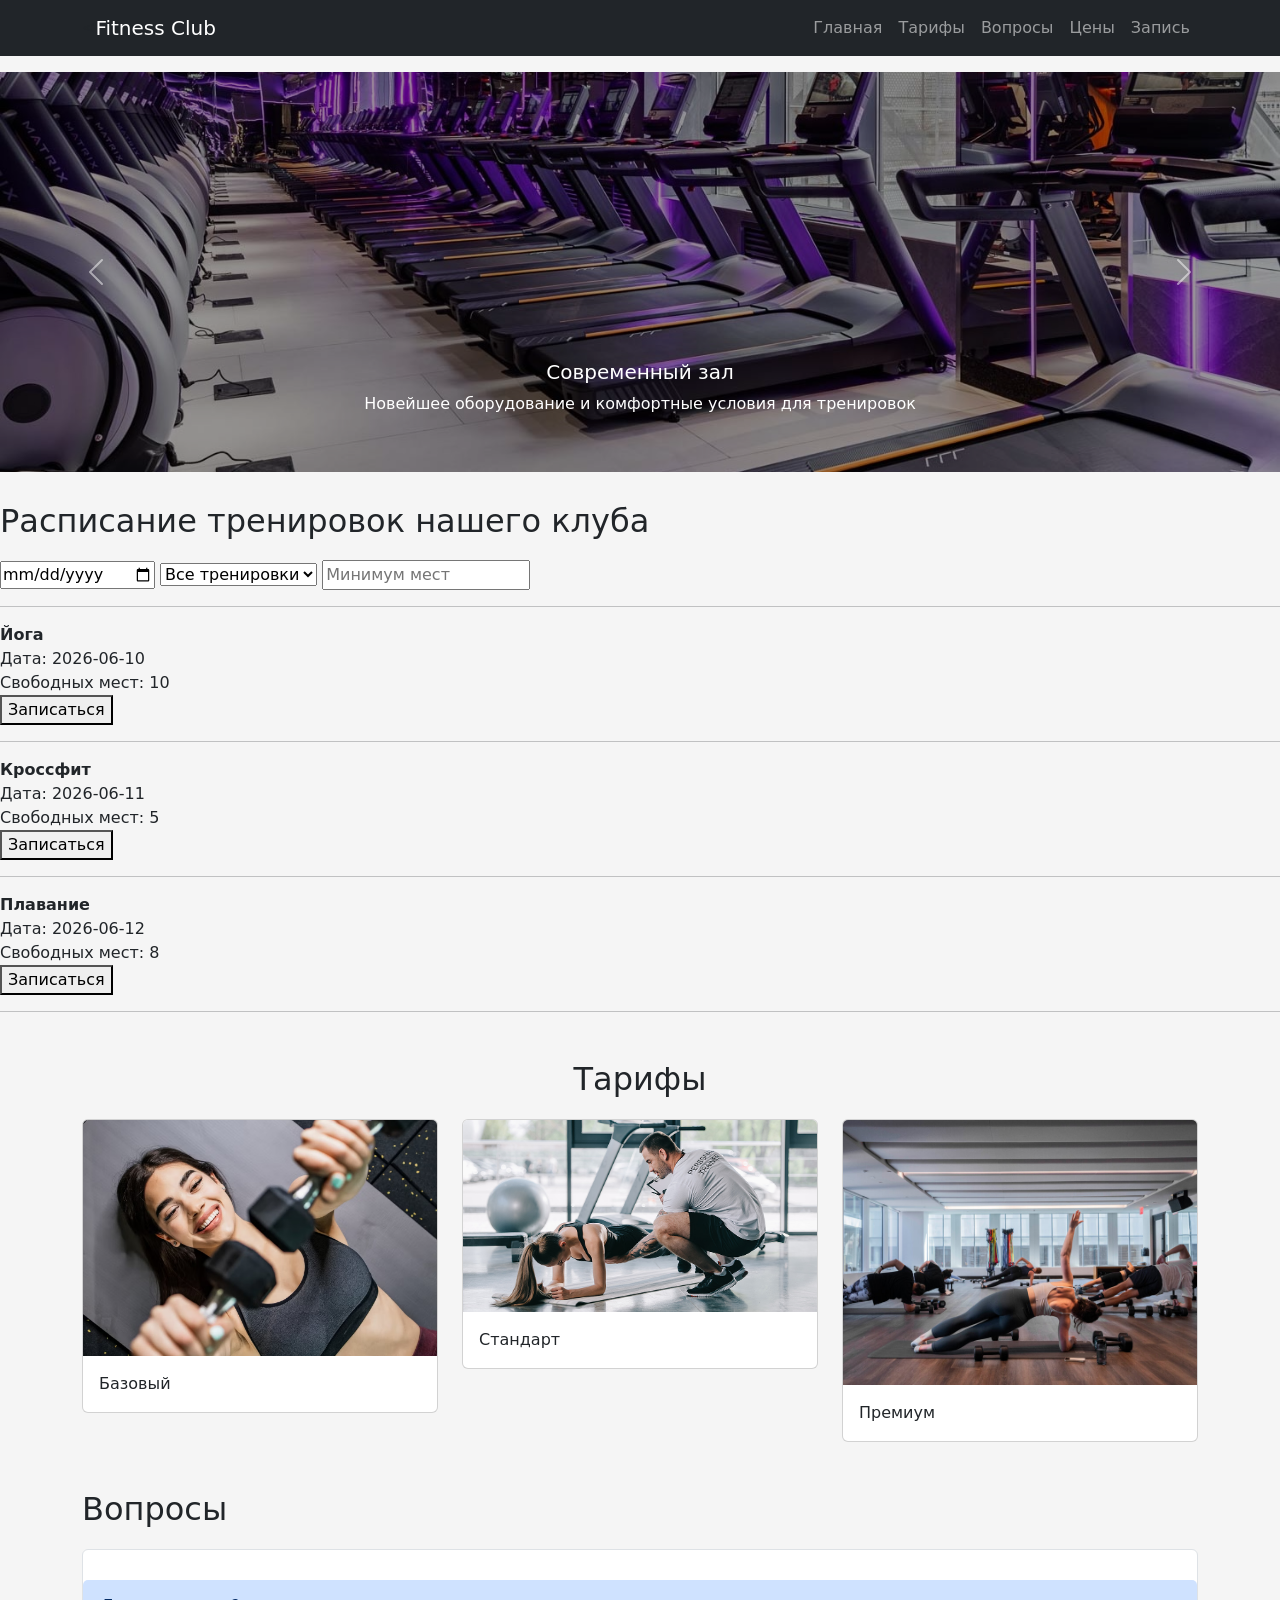
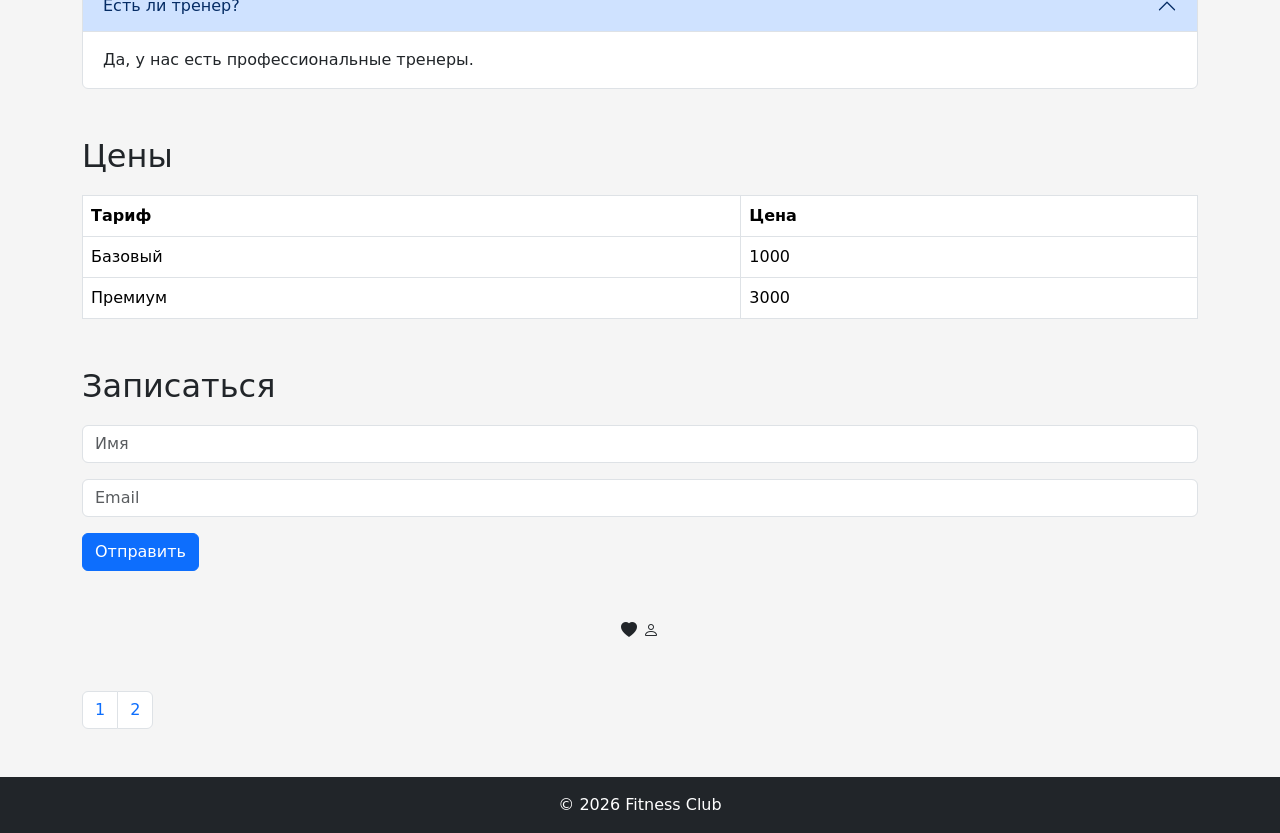
<file: index.html>
<!DOCTYPE html>
<html lang="ru">
<head>
  <meta charset="UTF-8">
  <meta name="viewport" content="width=device-width, initial-scale=1.0">
  <title>Fitness Club — Фитнес-клуб КОММИТ1</title>
  <link href="https://cdn.jsdelivr.net/npm/bootstrap@5.3.0/dist/css/bootstrap.min.css" rel="stylesheet">
  <link rel="stylesheet" href="style.css">
  <link href="https://cdn.jsdelivr.net/npm/bootstrap-icons@1.10.5/font/bootstrap-icons.css" rel="stylesheet">
</head>
<body>

<!-- НАВИГАЦИЯ -->
<nav class="navbar navbar-expand-lg navbar-dark bg-dark">
  <div class="container">
    <<a class="navbar-brand" href="#">Fitness Club</a>

    <!-- Бургер кнопка -->
    <button class="navbar-toggler" type="button" data-bs-toggle="collapse" data-bs-target="#navbarNav">
      <span class="navbar-toggler-icon"></span>
    </button>

    <div class="collapse navbar-collapse" id="navbarNav">
      <ul class="navbar-nav ms-auto">
        <li class="nav-item"><a class="nav-link" href="#carouselExample">Главная</a></li>
        <li class="nav-item"><a class="nav-link" href="#tariffs">Тарифы</a></li>
        <li class="nav-item"><a class="nav-link" href="#faq">Вопросы</a></li>
        <li class="nav-item"><a class="nav-link" href="#prices">Цены</a></li>
        <li class="nav-item"><a class="nav-link" href="#form">Запись</a></li>
      </ul>
    </div>
  </div>
</nav>
</nav>
<!-- КАРУСЕЛЬ -->
<div id="carouselExample" class="carousel slide mt-3" data-bs-ride="carousel">
  <div class="carousel-inner">

    <div class="carousel-item active position-relative">
      <img src="images/gym.jpg" class="d-block w-100" style="height:400px; object-fit:cover; filter:brightness(60%);">
      <div class="carousel-caption d-block">
        <h5>Современный зал</h5>
        <p>Новейшее оборудование и комфортные условия для тренировок</p>
      </div>
    </div>

    <div class="carousel-item position-relative">
      <img src="images/spa.jpg" class="d-block w-100" style="height:400px; object-fit:cover; filter:brightness(60%);">
      <div class="carousel-caption d-block">
        <h5>SPA зона</h5>
        <p>Сауна, массаж и полное расслабление после тренировок</p>
      </div>
    </div>

  </div>
  <button class="carousel-control-prev" type="button" data-bs-target="#carouselExample" data-bs-slide="prev">
    <span class="carousel-control-prev-icon"></span>
  </button>

  <button class="carousel-control-next" type="button" data-bs-target="#carouselExample" data-bs-slide="next">
    <span class="carousel-control-next-icon"></span>
  </button>
</div>
<!-- 11lab -->
<h2>Расписание тренировок нашего клуба</h2>

<input type="date" id="dateFilter">

<select id="typeFilter">
  <option value="">Все тренировки</option>
  <option value="Йога">Йога</option>
  <option value="Кроссфит">Кроссфит</option>
  <option value="Плавание">Плавание</option>
</select>

<input type="number"
       id="placesFilter"
       placeholder="Минимум мест">

<hr>

<div id="events"></div>

<div id="registerBlock" style="display:none; margin-top:20px;">
  <input type="text"
         id="subscription"
         placeholder="Номер абонемента">

  <button onclick="registerEvent()">
    Подтвердить
  </button>
</div>

<div id="animation" style="display:none; text-align:center;">

  <svg id="clock" width="80" height="80">
    <circle cx="40"
            cy="40"
            r="30"
            stroke="black"
            stroke-width="2"
            fill="none"/>
  </svg>

  <h2 id="success" style="display:none;">
    Записаны!
  </h2>

</div>

<script src="fitness.js"></script>
<!-- КАРТОЧКИ -->
<div class="container mt-5">
  <h2 class="text-center" id="tariffs">Тарифы</h2>
  <div class="row">
    <div class="col-md-4">
      <div class="card">
        <img src="images/tariff1.jpg" class="card-img-top">
        <div class="card-body">Базовый</div>
      </div>
    </div>
    <div class="col-md-4">
      <div class="card">
        <img src="images/tariff2.jpg" class="card-img-top">
        <div class="card-body">Стандарт</div>
      </div>
    </div>
    <div class="col-md-4">
      <div class="card">
        <img src="images/tariff3.jpg" class="card-img-top">
        <div class="card-body">Премиум</div>
      </div>
    </div>
  </div>
</div>

<!-- АККОРДЕОН -->
<div class="container mt-5">
  <h2 id="faq">Вопросы</h2>
  <div class="accordion" id="accordionExample">
    <div class="accordion-item">
      <h2 class="accordion-header">
        <button class="accordion-button" data-bs-toggle="collapse" data-bs-target="#collapseOne">Есть ли тренер?</button>
      </h2>
      <div id="collapseOne" class="accordion-collapse collapse show">
        <div class="accordion-body">Да, у нас есть профессиональные тренеры.</div>
      </div>
    </div>
  </div>
</div>

<!-- ТАБЛИЦА -->
<div class="container mt-5">
  <h2 id="prices">Цены</h2>
  <table class="table table-bordered">
    <tr><th>Тариф</th><th>Цена</th></tr>
    <tr><td>Базовый</td><td>1000</td></tr>
    <tr><td>Премиум</td><td>3000</td></tr>
  </table>
</div>

<!-- ФОРМА -->
<div class="container mt-5">
  <h2 id="form">Записаться</h2>
  <form>
    <input type="text" class="form-control mb-3" placeholder="Имя">
    <input type="email" class="form-control mb-3" placeholder="Email">
    <button class="btn btn-primary">Отправить</button>
  </form>
</div>

<!-- ИКОНКИ -->
<div class="container mt-5 text-center">
  <i class="bi bi-heart-fill"></i>
  <i class="bi bi-person"></i>
</div>

<!-- ПАГИНАЦИЯ -->
<div class="container mt-5">
  <ul class="pagination">
    <li class="page-item"><a class="page-link" href="#">1</a></li>
    <li class="page-item"><a class="page-link" href="#">2</a></li>
  </ul>
</div>

<!-- ФУТЕР -->
<footer class="bg-dark text-white text-center p-3 mt-5">
  © 2026 Fitness Club
</footer>

<script src="https://cdn.jsdelivr.net/npm/bootstrap@5.3.0/dist/js/bootstrap.bundle.min.js"></script>
</body>
</html>
</file>
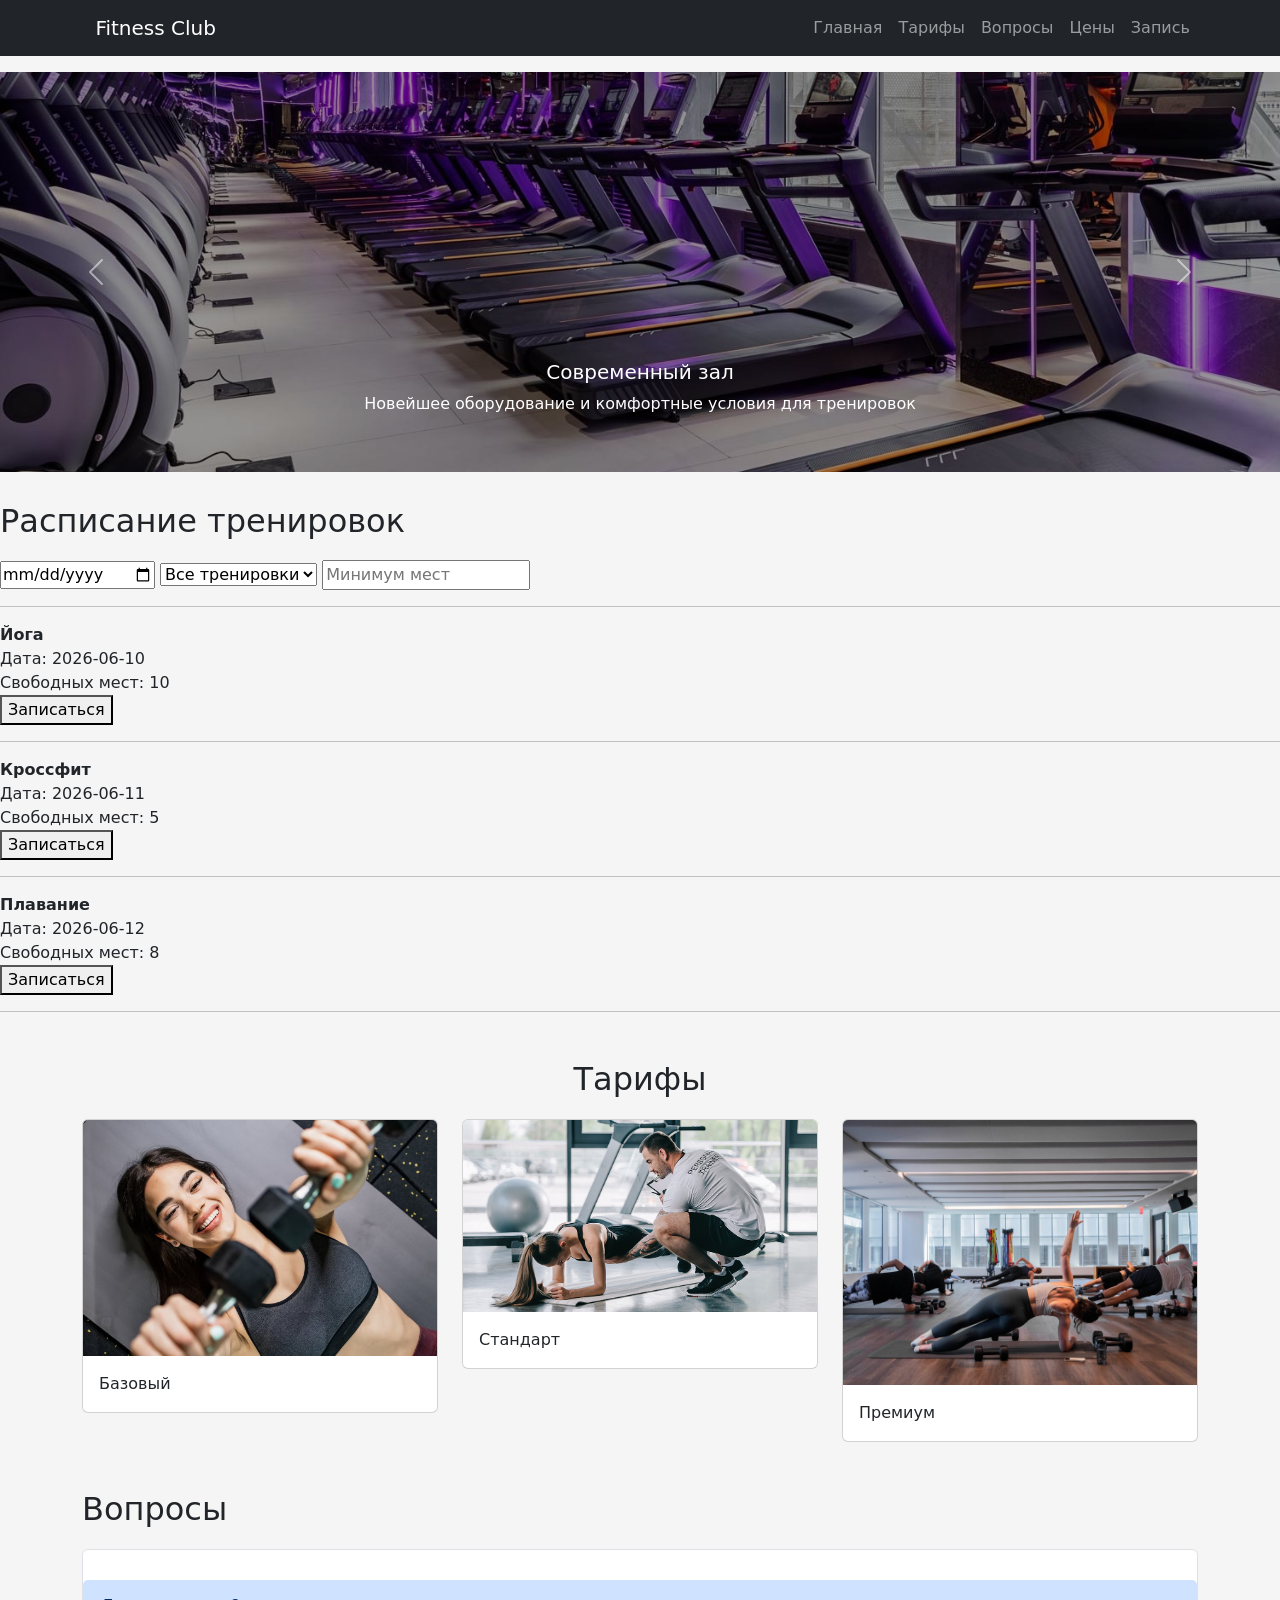
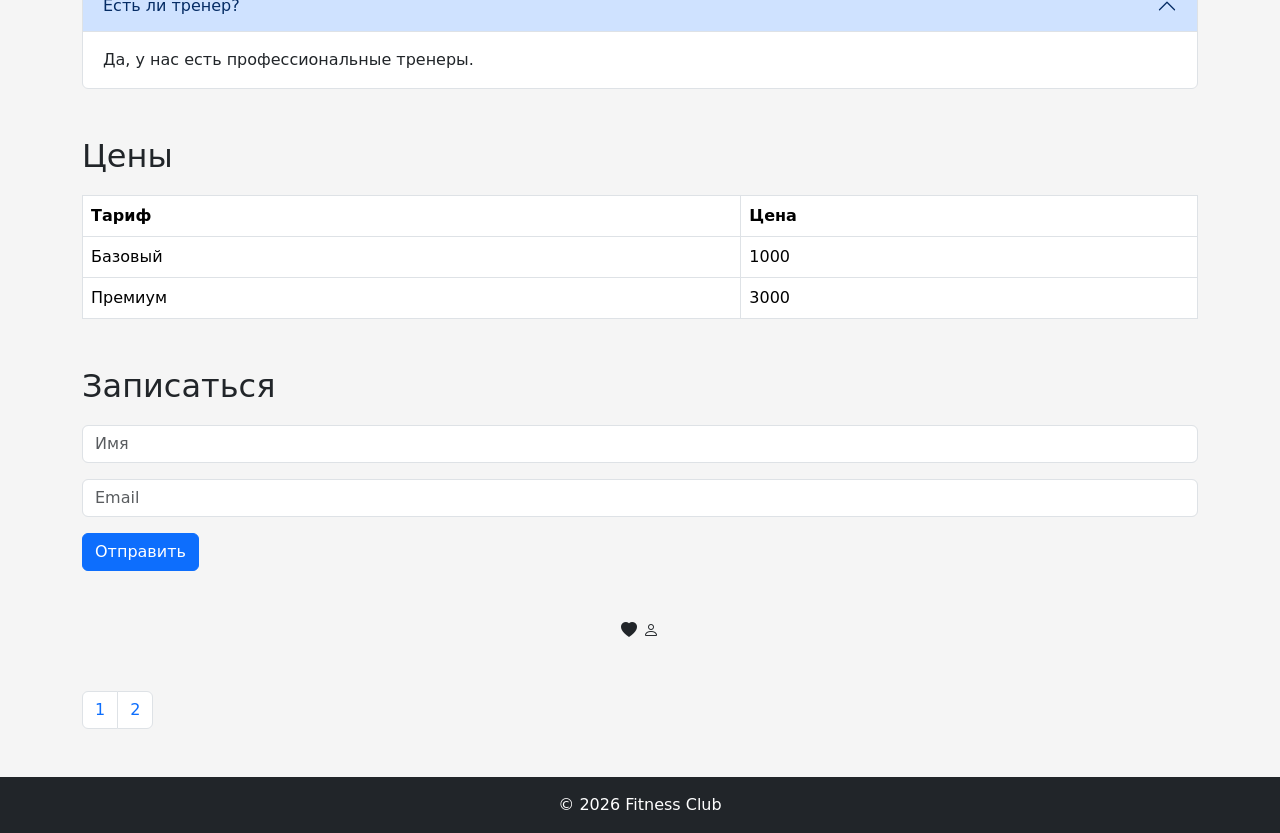
<file: Bootstrap Fitness.html>
<!DOCTYPE html>
<html lang="ru">
<head>
  <meta charset="UTF-8">
  <meta name="viewport" content="width=device-width, initial-scale=1.0">
  <title>Fitness Club — Фитнес-клуб КОММИТ1</title>
  <link href="https://cdn.jsdelivr.net/npm/bootstrap@5.3.0/dist/css/bootstrap.min.css" rel="stylesheet">
  <link rel="stylesheet" href="style.css">
  <link href="https://cdn.jsdelivr.net/npm/bootstrap-icons@1.10.5/font/bootstrap-icons.css" rel="stylesheet">
</head>
<body>

<!-- НАВИГАЦИЯ -->
<nav class="navbar navbar-expand-lg navbar-dark bg-dark">
  <div class="container">
    <<a class="navbar-brand" href="#">Fitness Club</a>

    <!-- Бургер кнопка -->
    <button class="navbar-toggler" type="button" data-bs-toggle="collapse" data-bs-target="#navbarNav">
      <span class="navbar-toggler-icon"></span>
    </button>

    <div class="collapse navbar-collapse" id="navbarNav">
      <ul class="navbar-nav ms-auto">
        <li class="nav-item"><a class="nav-link" href="#carouselExample">Главная</a></li>
        <li class="nav-item"><a class="nav-link" href="#tariffs">Тарифы</a></li>
        <li class="nav-item"><a class="nav-link" href="#faq">Вопросы</a></li>
        <li class="nav-item"><a class="nav-link" href="#prices">Цены</a></li>
        <li class="nav-item"><a class="nav-link" href="#form">Запись</a></li>
      </ul>
    </div>
  </div>
</nav>
</nav>
<!-- КАРУСЕЛЬ -->
<div id="carouselExample" class="carousel slide mt-3" data-bs-ride="carousel">
  <div class="carousel-inner">

    <div class="carousel-item active position-relative">
      <img src="images/gym.jpg" class="d-block w-100" style="height:400px; object-fit:cover; filter:brightness(60%);">
      <div class="carousel-caption d-block">
        <h5>Современный зал</h5>
        <p>Новейшее оборудование и комфортные условия для тренировок</p>
      </div>
    </div>

    <div class="carousel-item position-relative">
      <img src="images/spa.jpg" class="d-block w-100" style="height:400px; object-fit:cover; filter:brightness(60%);">
      <div class="carousel-caption d-block">
        <h5>SPA зона</h5>
        <p>Сауна, массаж и полное расслабление после тренировок</p>
      </div>
    </div>

  </div>
  <button class="carousel-control-prev" type="button" data-bs-target="#carouselExample" data-bs-slide="prev">
    <span class="carousel-control-prev-icon"></span>
  </button>

  <button class="carousel-control-next" type="button" data-bs-target="#carouselExample" data-bs-slide="next">
    <span class="carousel-control-next-icon"></span>
  </button>
</div>
<!-- 11lab -->
<h2>Расписание тренировок</h2>

<input type="date" id="dateFilter">

<select id="typeFilter">
  <option value="">Все тренировки</option>
  <option value="Йога">Йога</option>
  <option value="Кроссфит">Кроссфит</option>
  <option value="Плавание">Плавание</option>
</select>

<input type="number"
       id="placesFilter"
       placeholder="Минимум мест">

<hr>

<div id="events"></div>

<div id="registerBlock" style="display:none; margin-top:20px;">
  <input type="text"
         id="subscription"
         placeholder="Номер абонемента">

  <button onclick="registerEvent()">
    Подтвердить
  </button>
</div>

<div id="animation" style="display:none; text-align:center;">

  <svg id="clock" width="80" height="80">
    <circle cx="40"
            cy="40"
            r="30"
            stroke="black"
            stroke-width="2"
            fill="none"/>
  </svg>

  <h2 id="success" style="display:none;">
    Записаны!
  </h2>

</div>

<script src="fitness.js"></script>
<!-- КАРТОЧКИ -->
<div class="container mt-5">
  <h2 class="text-center" id="tariffs">Тарифы</h2>
  <div class="row">
    <div class="col-md-4">
      <div class="card">
        <img src="images/tariff1.jpg" class="card-img-top">
        <div class="card-body">Базовый</div>
      </div>
    </div>
    <div class="col-md-4">
      <div class="card">
        <img src="images/tariff2.jpg" class="card-img-top">
        <div class="card-body">Стандарт</div>
      </div>
    </div>
    <div class="col-md-4">
      <div class="card">
        <img src="images/tariff3.jpg" class="card-img-top">
        <div class="card-body">Премиум</div>
      </div>
    </div>
  </div>
</div>

<!-- АККОРДЕОН -->
<div class="container mt-5">
  <h2 id="faq">Вопросы</h2>
  <div class="accordion" id="accordionExample">
    <div class="accordion-item">
      <h2 class="accordion-header">
        <button class="accordion-button" data-bs-toggle="collapse" data-bs-target="#collapseOne">Есть ли тренер?</button>
      </h2>
      <div id="collapseOne" class="accordion-collapse collapse show">
        <div class="accordion-body">Да, у нас есть профессиональные тренеры.</div>
      </div>
    </div>
  </div>
</div>

<!-- ТАБЛИЦА -->
<div class="container mt-5">
  <h2 id="prices">Цены</h2>
  <table class="table table-bordered">
    <tr><th>Тариф</th><th>Цена</th></tr>
    <tr><td>Базовый</td><td>1000</td></tr>
    <tr><td>Премиум</td><td>3000</td></tr>
  </table>
</div>

<!-- ФОРМА -->
<div class="container mt-5">
  <h2 id="form">Записаться</h2>
  <form>
    <input type="text" class="form-control mb-3" placeholder="Имя">
    <input type="email" class="form-control mb-3" placeholder="Email">
    <button class="btn btn-primary">Отправить</button>
  </form>
</div>

<!-- ИКОНКИ -->
<div class="container mt-5 text-center">
  <i class="bi bi-heart-fill"></i>
  <i class="bi bi-person"></i>
</div>

<!-- ПАГИНАЦИЯ -->
<div class="container mt-5">
  <ul class="pagination">
    <li class="page-item"><a class="page-link" href="#">1</a></li>
    <li class="page-item"><a class="page-link" href="#">2</a></li>
  </ul>
</div>

<!-- ФУТЕР -->
<footer class="bg-dark text-white text-center p-3 mt-5">
  © 2026 Fitness Club
</footer>

<script src="https://cdn.jsdelivr.net/npm/bootstrap@5.3.0/dist/js/bootstrap.bundle.min.js"></script>
</body>
</html>
</file>
<file: style.css>
body {
    background-color: #f5f5f5;
}

h2 {
    margin-top: 30px;
    margin-bottom: 20px;
}

footer {
    margin-top: 40px;
}
</file>
